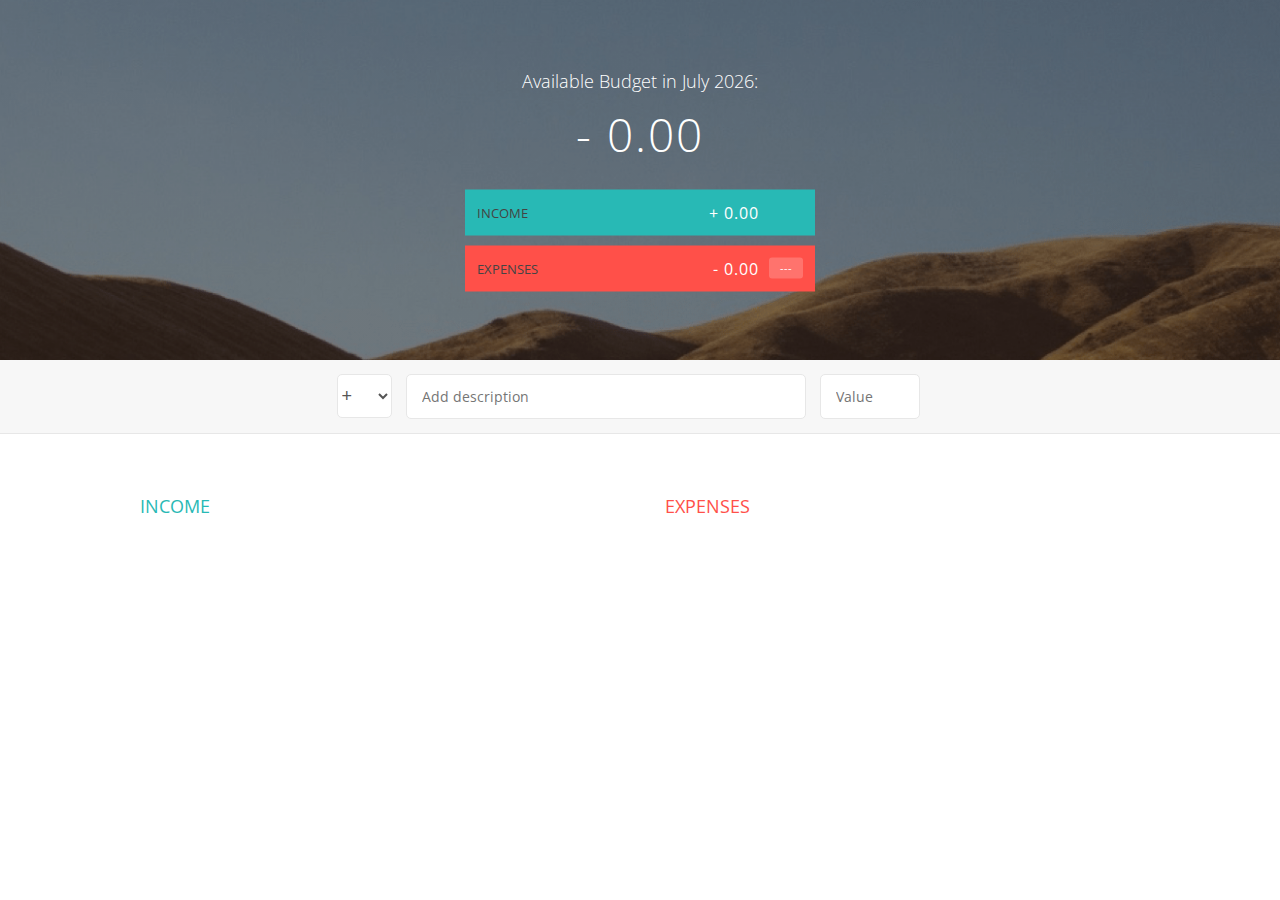
<file: index.html>
<!DOCTYPE html>
<html lang="en">
    <head>
        <meta charset="UTF-8">
        <meta http-equiv="X-UA-Compatible" content="ie=edge">
        <link href="https://fonts.googleapis.com/css?family=Open+Sans:100,300,400,600" rel="stylesheet" type="text/css">
        <link href="http://code.ionicframework.com/ionicons/2.0.1/css/ionicons.min.css" rel="stylesheet" type="text/css">
        <link href="style.css" type="text/css" rel="stylesheet">

        <title>Budget App</title>
    </head>
    <body>

        <div class="top">
            <div class="budget">
                <div class="budget__title">
                    Available Budget in <span class="budget__title--month">%Month%</span>:
                </div>
        
                <div class="budget__value">+ 2,345.64</div>
        
                <div class="budget__income clearfix">
                    <div class="budget__income--text">Income</div>
                    <div class="right">
                        <div class="budget__income--value">+ 4,300.00</div>
                        <div class="budget__income--percentage">&nbsp;</div>
                    </div>                
                </div>
        
                <div class="budget__expenses clearfix">
                    <div class="budget__expenses--text">Expenses</div>
                    <div class="right clearfix">
                        <div class="budget__expenses--value">- 1,954.36</div>
                        <div class="budget__expenses--percentage">45%</div>
                    </div>
                </div>
            </div>        
        </div>

        <div class="bottom">
            <div class="add">
                <div class="add__container">
                    <select class="add__type">
                        <option value="income" selected>+</option>
                        <option value="expense">-</option>
                    </select>
                    <input type="text" class="add__description" placeholder="Add description">
                    <input type="number" class="add__value" placeholder="Value">
                    <button class="add__btn">
                        <i class="ion-ios-checkmark-outline"></i>
                    </button>
                </div>                
            </div>

            <div class="container clearfix">
                <div class="income">
                    <h2 class="income__title">Income</h2>

                    <div class="income__list">

                        <!-- <div class="item clearfix" id="income-0">
                            <div class="item__description">Salary</div>
                            <div class="right clearfix">
                                <div class="item__value">+ 2,100.00</div>
                                <div class="item__delete">
                                    <button class="item__delete--btn">
                                        <i class="ion-ios-close-outline"></i>
                                    </button>
                                </div>
                            </div>                            
                        </div>

                        <div class="item clearfix" id="income-1">
                            <div class="item__description">Sold Car</div>
                            <div class="right clearfix">
                                <div class="item__value">+ 1,500.00</div>
                                <div class="item__delete">
                                    <button class="item__delete--btn">
                                        <i class="ion-ios-close-outline"></i>
                                    </button>
                                </div>
                            </div>                            
                        </div> -->
                    </div>
                </div>

                <div class="expenses">
                    <h2 class="expenses__title">Expenses</h2>

                    <div class="expenses__list">

                        <!-- <div class="item clearfix" id="expense-0">
                            <div class="item__description">Apartment Rent</div>
                            <div class="right clearfix">
                                <div class="item__value">- 900.00</div>
                                <div class="item__percentage">21%</div>
                                <div class="item__delete">
                                    <button class="item__delete--btn">
                                        <i class="ion-ios-close-outline"></i>
                                    </button>
                                </div>
                            </div>
                        </div>

                        <div class="item clearfix" id="expense-1">
                            <div class="item__description">Grocery Shopping</div>
                            <div class="right clearfix">
                                <div class="item__value">- 435.28</div>
                                <div class="item__percentage">10%</div>
                                <div class="item__delete">
                                    <button class="item__delete--btn">
                                        <i class="ion-ios-close-outline"></i>
                                    </button>
                                </div>
                            </div>
                        </div> -->
                    </div>
                </div>
            </div>
        </div>

        <script src="app.js"></script>
    </body>
</html>
</file>
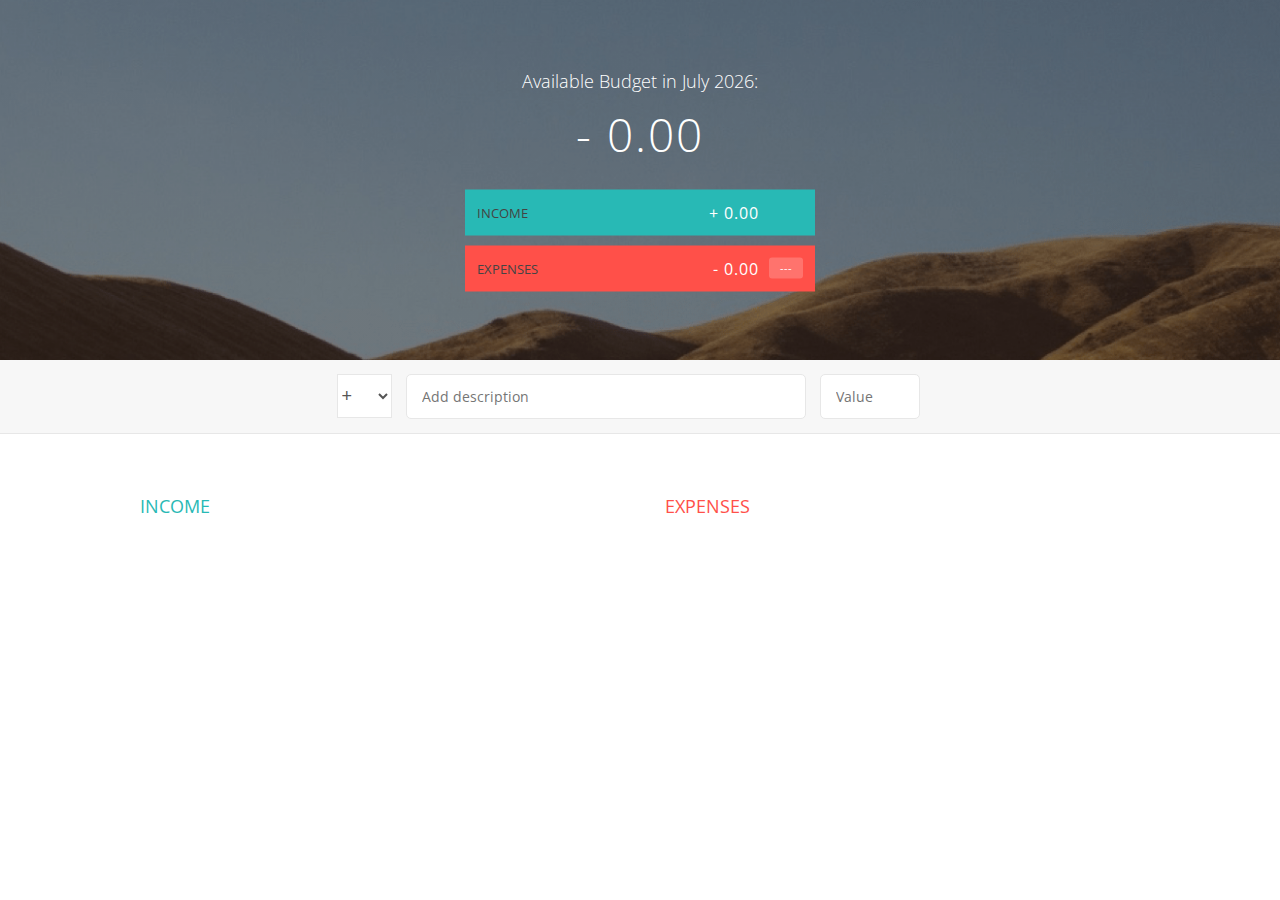
<file: index1.html>
<!DOCTYPE html>
<html lang="en">
    <head>
        <meta charset="UTF-8">
        <link href="https://fonts.googleapis.com/css?family=Open+Sans:100,300,400,600" rel="stylesheet" type="text/css">
        <link href="http://code.ionicframework.com/ionicons/2.0.1/css/ionicons.min.css" rel="stylesheet" type="text/css">
        <link type="text/css" rel="stylesheet" href="style1.css">
        <title>Budgety</title>
    </head>
    <body>
        
        <div class="top">
            <div class="budget">
                <div class="budget__title">
                    Available Budget in <span class="budget__title--month">%Month%</span>:
                </div>
                
                <div class="budget__value">+ 2,345.64</div>
                
                <div class="budget__income clearfix">
                    <div class="budget__income--text">Income</div>
                    <div class="right">
                        <div class="budget__income--value">+ 4,300.00</div>
                        <div class="budget__income--percentage">&nbsp;</div>
                    </div>
                </div>
                
                <div class="budget__expenses clearfix">
                    <div class="budget__expenses--text">Expenses</div>
                    <div class="right clearfix">
                        <div class="budget__expenses--value">- 1,954.36</div>
                        <div class="budget__expenses--percentage">45%</div>
                    </div>
                </div>
            </div>
        </div>
 
        <div class="bottom">
            <div class="add">
                <div class="add__container">
                    <select class="add__type">
                        <option value="income" selected>+</option>
                        <option value="expense">-</option>
                    </select>
                    <input type="text" class="add__description" placeholder="Add description">
                    <input type="number" class="add__value" placeholder="Value">
                    <button class="add__btn"><i class="ion-ios-checkmark-outline"></i></button>
                </div>
            </div>
            
            <div class="container clearfix">
                <div class="income">
                    <h2 class="icome__title">Income</h2>
                    
                    <div class="income__list">
                       
                        <!--
                        <div class="item clearfix" id="income-0">
                            <div class="item__description">Salary</div>
                            <div class="right clearfix">
                                <div class="item__value">+ 2,100.00</div>
                                <div class="item__delete">
                                    <button class="item__delete--btn"><i class="ion-ios-close-outline"></i></button>
                                </div>
                            </div>
                        </div>
                        
                        <div class="item clearfix" id="income-1">
                            <div class="item__description">Sold car</div>
                            <div class="right clearfix">
                                <div class="item__value">+ 1,500.00</div>
                                <div class="item__delete">
                                    <button class="item__delete--btn"><i class="ion-ios-close-outline"></i></button>
                                </div>
                            </div>
                        </div>
                        -->
                        
                    </div>
                </div>
                
                
                
                <div class="expenses">
                    <h2 class="expenses__title">Expenses</h2>
                    
                    <div class="expenses__list">
                       
                        <!--
                        <div class="item clearfix" id="expense-0">
                            <div class="item__description">Apartment rent</div>
                            <div class="right clearfix">
                                <div class="item__value">- 900.00</div>
                                <div class="item__percentage">21%</div>
                                <div class="item__delete">
                                    <button class="item__delete--btn"><i class="ion-ios-close-outline"></i></button>
                                </div>
                            </div>
                        </div>

                        <div class="item clearfix" id="expense-1">
                            <div class="item__description">Grocery shopping</div>
                            <div class="right clearfix">
                                <div class="item__value">- 435.28</div>
                                <div class="item__percentage">10%</div>
                                <div class="item__delete">
                                    <button class="item__delete--btn"><i class="ion-ios-close-outline"></i></button>
                                </div>
                            </div>
                        </div>
                        -->
                        
                    </div>
                </div>
            </div>            
        </div>
        
        <script src="app.js"></script>
    </body>
</html>
</file>
<file: style.css>
/**********************************************
*** GENERAL
**********************************************/

* {
    margin: 0;
    padding: 0;
    box-sizing: border-box;
}

body {
    color: #555;
    font-family: Open Sans;
    height: 100vh;
    font-size: 16px;
    position: relative;
    font-weight: 400;
}

.clearfix::after {
    content: "";
    display: table;
    clear: both;
}

.right {
    float: right;
}

.red {
    color: #FF5049 !important;    
}

.red-focus:focus {
    border: 1px solid #FF5049 !important;
}

/**********************************************
*** TOP PART
**********************************************/
.top {
     background-image: linear-gradient(rgba(0, 0, 0, 0.35), rgba(0, 0, 0, 0.35)), url(back.png);  
     height: 40vh;
     background-size: cover;
     background-position: center;
     position: relative;    
}

.budget {
    position: absolute;
    width: 350px;
    top: 50%;
    left: 50%;
    transform: translate(-50%, -50%);
    color: #fff;
}

.budget__title {
    font-size: 18px;
    text-align: center;
    margin-bottom: 10px;
    font-weight: 300;
}

.budget__value {
    font-weight: 300;
    font-size: 46px;
    text-align: center;
    margin-bottom: 25px;
    letter-spacing: 2px;
}

.budget__income,
.budget__expenses {
    padding: 12px;
    text-transform: uppercase;    
}

.budget__income {   
    margin-bottom: 10px;
    background-color: #28B9B5;
}

.budget__expenses {
    background-color: #FF5049;
}

.budget__income--text,
.budget__expenses--text {
    float: left;
    font-size: 13px;
    color: #444;
    margin-top: 2px;
}

.budget__income--value,
.budget__expenses--value {
    letter-spacing: 1px;
    float: left;
}

.budget__income--percentage,
.budget__expenses--percentage {
    float: left;
    width: 34px;
    font-size: 11px;
    padding: 3px 0;
    margin-left: 10px;
}

.budget__expenses--percentage {
    background-color: rgba(255, 255, 255, 0.2);
    text-align: center;
    border-radius: 3px;
}

/**********************************************
*** BOTTOM PART
**********************************************/
/***** FORM *****/

.add {
    padding: 14px;
    border-bottom: 1px solid #E7E7E7;
    background-color: #F7F7F7;
}

.add__container {
    margin: 0 auto;
    text-align: center;
}

.add__type {
    width: 55px;
    border: 1px solid #E7E7E7;
    height: 44px;
    font-size: 18px;
    color: inherit;
    background-color: #fff;
    margin-right: 10px;
    font-weight: 300;
    transition: border 0.3s;
    border-radius: 5px;
}

.add__description,
.add__value {
    border: 1px solid #E7E7E7;
    background-color: #fff;
    color: inherit;
    font-family: inherit;
    font-size: 14px;
    padding: 12px 15px;
    margin-right: 10px;
    border-radius: 5px;
    transition: border 0.3s;    
}

.add__description {
    width: 400px;
}

.add__value {
    width: 100px;
}

.add__btn {
    font-size: 35px;
    background: none;
    border: none;
    color: #28B9B5;
    cursor: pointer;
    display: inline-block;
    vertical-align: middle;
    line-height: 1.1;
    margin-left: 10px;
}

.add__btn:active {
    transform: translateY(2px);
}

.add__type:focus,
.add__description:focus,
.add__value:focus {
    outline: none;
    border: 1px solid #28B9B5;
}

.add__btn:focus {
    outline: none;
}

/***** LISTS *****/
.container {
    width: 1000px;
    margin: 60px auto;
}

.income {
    float: left;
    width: 475px;
    margin-right: 50px;
}

.expenses {
    float: left;
    width: 475px;
}

h2 {
    text-transform: uppercase;
    font-size: 18px;
    font-weight: 400;
    margin-bottom: 15px;
}

.income__title {
    color: #28B9B5;
}

.expenses__title {
    color: #FF5049;
}

.item {
    padding: 13px;
    border-bottom: 1px solid #E7E7E7;
}

.item:first-child {
    border-top: 1px solid #E7E7E7;
}

.item:nth-child(even) {
    background-color: #F7F7F7;
}

.item__description {
    float: left;
}

.item__value {
    float: left;
    transition: transform 0.3s;
}

.item__delete {
    float: left;
}

.item__delete--btn {
    font-size: 22px;
    background: none;
    border: none;
    cursor: pointer;
    display: inline-block;
    vertical-align: middle;
    line-height: 1;
    display: none;
}

.item__percentage {
    float: left;
    margin-left: 20px;
    transition: transform 0.3s;
    font-size: 11px;
    background-color: #FFDAD9;
    padding: 3px;
    border-radius: 3px;
    width: 32px;
    text-align: center;
}

.income .item__value,
.income .item__delete--btn {
    color: #28B9B5;
}

.expenses .item__value,
.expenses .item__percentage,
.expenses .item__delete--btn {
    color: #FF5049;
}

.item__delete--btn:focus {
    outline: none;
}

.item__delete--btn:active {
    transform: translateY(2px);
}

.item:hover .item__delete--btn {
    display: block;
}

.item:hover .item__value {
    transform: translateX(-20px);
}

.item:hover .item__percentage {
    transform: translateX(-20px);
}
</file>
<file: style1.css>
/**********************************************
*** GENERAL
**********************************************/

* {
    margin: 0;
    padding: 0;
    box-sizing: border-box;
}

.clearfix::after {
    content: "";
    display: table;
    clear: both;
}

body {
    color: #555;
    font-family: Open Sans;
    font-size: 16px;
    position: relative;
    height: 100vh;
    font-weight: 400;
}

.right { float: right; }
.red { color: #FF5049 !important; }
.red-focus:focus { border: 1px solid #FF5049 !important; }

/**********************************************
*** TOP PART
**********************************************/

.top {
    height: 40vh;
    background-image: linear-gradient(rgba(0, 0, 0, 0.35), rgba(0, 0, 0, 0.35)), url(back.png);
    background-size: cover;
    background-position: center;
    position: relative;
}

.budget {
    position: absolute;
    width: 350px;
    top: 50%;
    left: 50%;
    transform: translate(-50%, -50%);
    color: #fff;
}

.budget__title {
    font-size: 18px;
    text-align: center;
    margin-bottom: 10px;
    font-weight: 300;
}

.budget__value {
    font-weight: 300;
    font-size: 46px;
    text-align: center;
    margin-bottom: 25px;
    letter-spacing: 2px;
}

.budget__income,
.budget__expenses {
    padding: 12px;
    text-transform: uppercase;
}

.budget__income {
    margin-bottom: 10px;
    background-color: #28B9B5;
}

.budget__expenses {
    background-color: #FF5049;
}

.budget__income--text,
.budget__expenses--text {
    float: left;
    font-size: 13px;
    color: #444;
    margin-top: 2px;
}

.budget__income--value,
.budget__expenses--value {
    letter-spacing: 1px;
    float: left;
}

.budget__income--percentage,
.budget__expenses--percentage {
    float: left;
    width: 34px;
    font-size: 11px;
    padding: 3px 0;
    margin-left: 10px;
}

.budget__expenses--percentage {
    background-color: rgba(255, 255, 255, 0.2);
    text-align: center;
    border-radius: 3px;
}


/**********************************************
*** BOTTOM PART
**********************************************/

/***** FORM *****/
.add {
    padding: 14px;
    border-bottom: 1px solid #e7e7e7;
    background-color: #f7f7f7;
}

.add__container {
    margin: 0 auto;
    text-align: center;
}

.add__type {
    width: 55px;
    border: 1px solid #e7e7e7;
    height: 44px;
    font-size: 18px;
    color: inherit;
    background-color: #fff;
    margin-right: 10px;
    font-weight: 300;
    transition: border 0.3s;
}

.add__description,
.add__value {
    border: 1px solid #e7e7e7;
    background-color: #fff;
    color: inherit;
    font-family: inherit;
    font-size: 14px;
    padding: 12px 15px;
    margin-right: 10px;
    border-radius: 5px;
    transition: border 0.3s;
}

.add__description { width: 400px;}
.add__value { width: 100px;}

.add__btn {
    font-size: 35px;
    background: none;
    border: none;
    color: #28B9B5;
    cursor: pointer;
    display: inline-block;
    vertical-align: middle;
    line-height: 1.1;
    margin-left: 10px;
}

.add__btn:active { transform: translateY(2px); }

.add__type:focus,
.add__description:focus,
.add__value:focus {
    outline: none;
    border: 1px solid #28B9B5;
}

.add__btn:focus { outline: none; }

/***** LISTS *****/
.container {
    width: 1000px;
    margin: 60px auto;
}

.income {
    float: left;
    width: 475px;
    margin-right: 50px;
}

.expenses {
    float: left;
    width: 475px;
}

h2 {
    text-transform: uppercase;
    font-size: 18px;
    font-weight: 400;
    margin-bottom: 15px;
}

.icome__title { color: #28B9B5; }
.expenses__title { color: #FF5049; }

.item {
    padding: 13px;
    border-bottom: 1px solid #e7e7e7;
}

.item:first-child { border-top: 1px solid #e7e7e7; }
.item:nth-child(even) { background-color: #f7f7f7; }

.item__description {
    float: left;
}

.item__value {
    float: left;
    transition: transform 0.3s;
}

.item__percentage {
    float: left;
    margin-left: 20px;
    transition: transform 0.3s;
    font-size: 11px;
    background-color: #FFDAD9;
    padding: 3px;
    border-radius: 3px;
    width: 32px;
    text-align: center;
}

.income .item__value,
.income .item__delete--btn {
    color: #28B9B5;
}

.expenses .item__value,
.expenses .item__percentage,
.expenses .item__delete--btn {
    color: #FF5049;
}


.item__delete {
    float: left;
}

.item__delete--btn {
    font-size: 22px;
    background: none;
    border: none;
    cursor: pointer;
    display: inline-block;
    vertical-align: middle;
    line-height: 1;
    display: none;
}

.item__delete--btn:focus { outline: none; }
.item__delete--btn:active { transform: translateY(2px); }

.item:hover .item__delete--btn { display: block; }
.item:hover .item__value { transform: translateX(-20px); }
.item:hover .item__percentage { transform: translateX(-20px); }


.unpaid {
    background-color: #FFDAD9 !important;
    cursor: pointer;
    color: #FF5049;

}

.unpaid .item__percentage { box-shadow: 0 2px 6px 0 rgba(0, 0, 0, 0.1); }
.unpaid:hover .item__description { font-weight: 900; }
</file>
